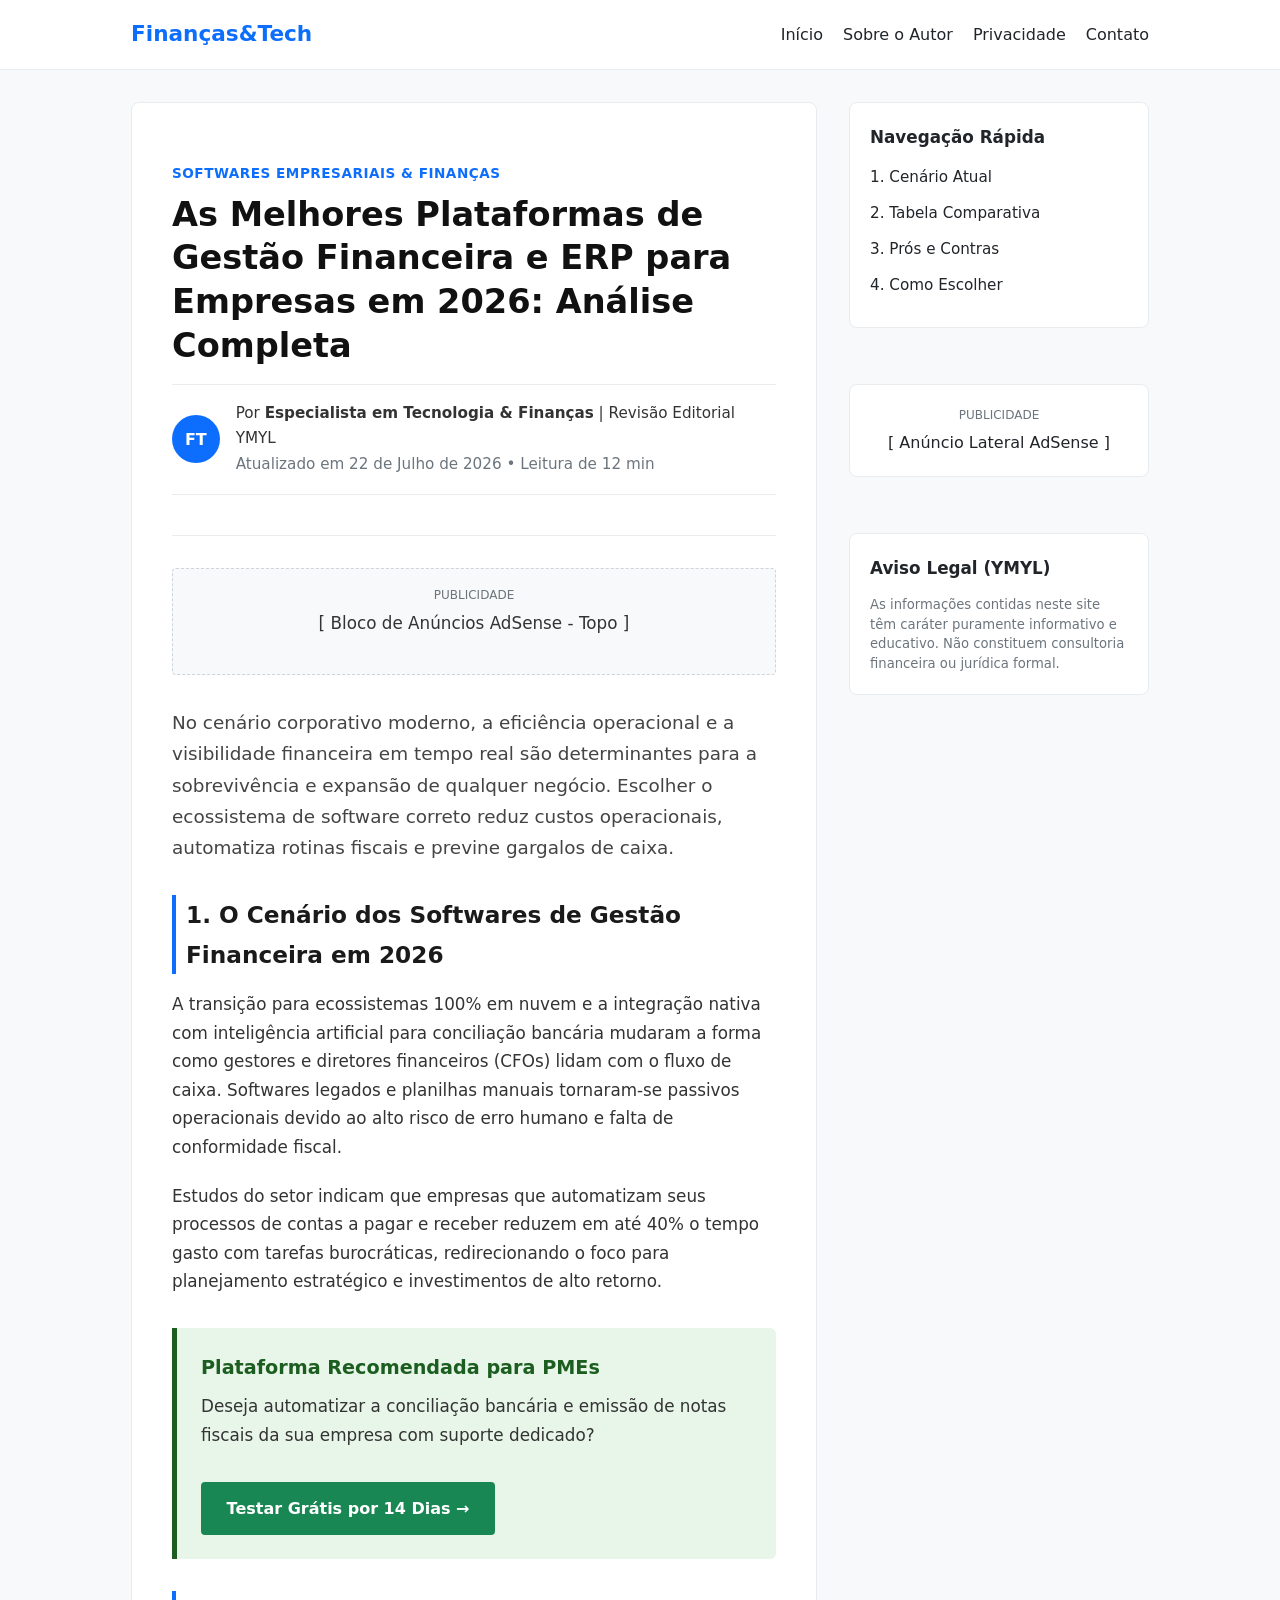
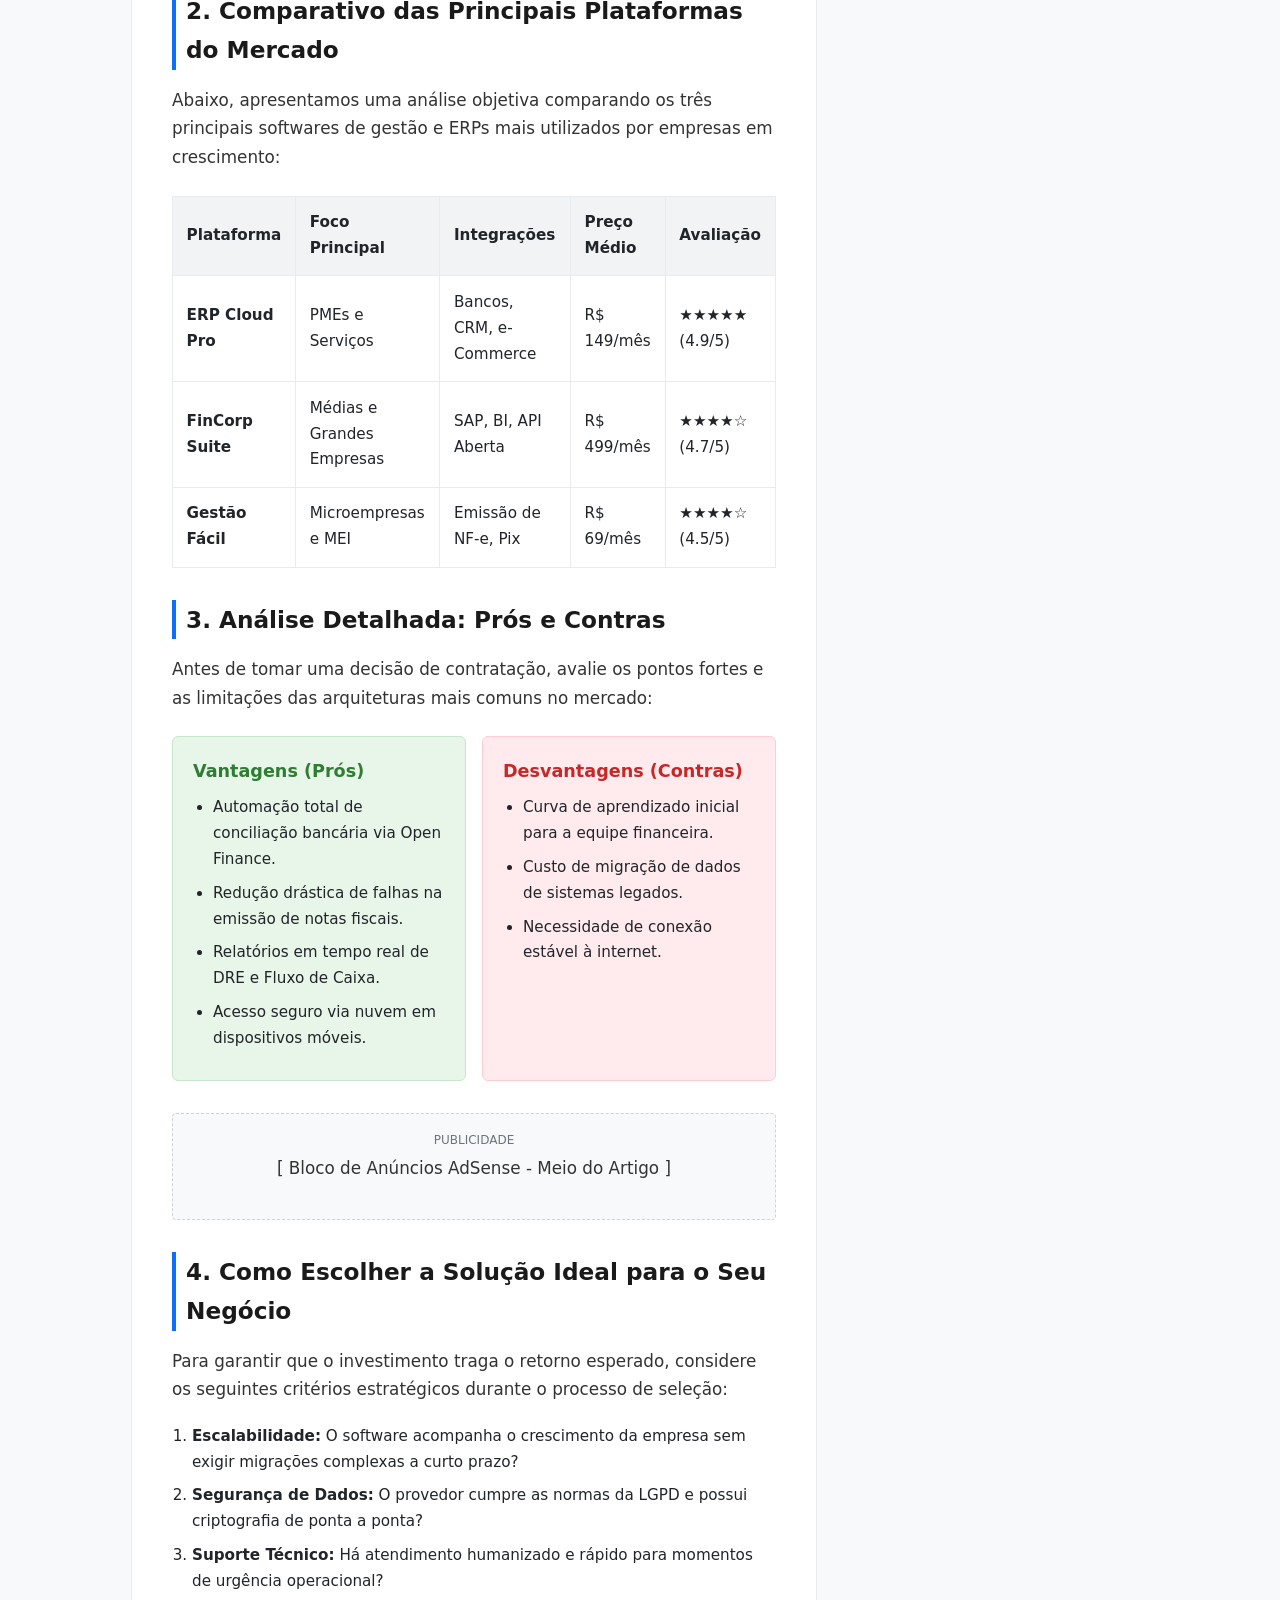
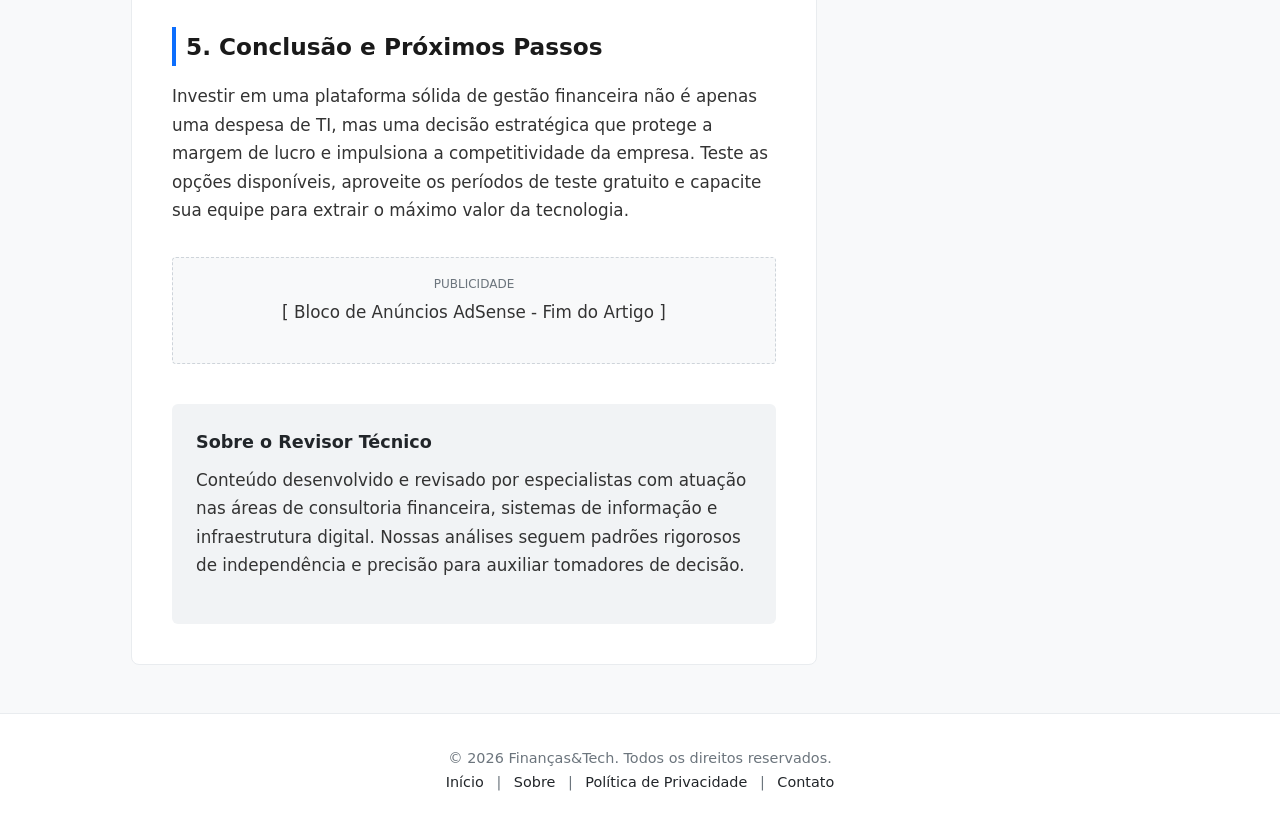
<file: index.html>
<!DOCTYPE html>
<html lang="pt-BR">
<head>
  <meta charset="UTF-8">
  <meta name="viewport" content="width=device-width, initial-scale=1.0">
  <title>Guia de ERP & Gestão Financeira 2026 | Finanças & Tech</title>
  <meta name="description" content="Análise profunda das melhores plataformas de gestão financeira e ERPs corporativos para empresas. Compare recursos, preços e integração.">
  
  <!-- CSS Externo -->
  <link rel="stylesheet" href="style.css">

  <!-- Script do Google AdSense (Substitua client pelo seu ID após aprovação) -->
  <!-- <script async src="https://pagead2.googlesyndication.com/pagead/js/adsbygoogle.js?client=ca-pub-XXXXXXXXXXXXXX" crossorigin="anonymous"></script> -->
</head>
<body>

  <header>
    <nav>
      <a href="index.html" class="logo">Finanças&Tech</a>
      <ul>
        <li><a href="index.html">Início</a></li>
        <li><a href="sobre.html">Sobre o Autor</a></li>
        <li><a href="politica-de-privacidade.html">Privacidade</a></li>
        <li><a href="contato.html">Contato</a></li>
      </ul>
    </nav>
  </header>

  <div class="container">
    <main>
      <article>
        <header class="article-header">
          <span class="category">Softwares Empresariais & Finanças</span>
          <h1>As Melhores Plataformas de Gestão Financeira e ERP para Empresas em 2026: Análise Completa</h1>
          
          <!-- Caixa de Autoridade E-E-A-T -->
          <div class="author-box">
            <div class="author-avatar">FT</div>
            <div class="author-info">
              <p>Por <strong>Especialista em Tecnologia & Finanças</strong> | Revisão Editorial YMYL</p>
              <p class="meta-date">Atualizado em 22 de Julho de 2026 • Leitura de 12 min</p>
            </div>
          </div>
        </header>

        <!-- Anúncio AdSense Topo -->
        <div class="adsense-box">
          <span class="ad-label">Publicidade</span>
          <p>[ Bloco de Anúncios AdSense - Topo ]</p>
        </div>

        <p class="lead">No cenário corporativo moderno, a eficiência operacional e a visibilidade financeira em tempo real são determinantes para a sobrevivência e expansão de qualquer negócio. Escolher o ecossistema de software correto reduz custos operacionais, automatiza rotinas fiscais e previne gargalos de caixa.</p>

        <!-- Seção 1 (ID ancorado para navegação rápida) -->
        <h2 id="cenario">1. O Cenário dos Softwares de Gestão Financeira em 2026</h2>
        <p>A transição para ecossistemas 100% em nuvem e a integração nativa com inteligência artificial para conciliação bancária mudaram a forma como gestores e diretores financeiros (CFOs) lidam com o fluxo de caixa. Softwares legados e planilhas manuais tornaram-se passivos operacionais devido ao alto risco de erro humano e falta de conformidade fiscal.</p>

        <p>Estudos do setor indicam que empresas que automatizam seus processos de contas a pagar e receber reduzem em até 40% o tempo gasto com tarefas burocráticas, redirecionando o foco para planejamento estratégico e investimentos de alto retorno.</p>

        <!-- Caixa Recomendação Afiliado -->
        <div class="affiliate-box">
          <h3>Plataforma Recomendada para PMEs</h3>
          <p>Deseja automatizar a conciliação bancária e emissão de notas fiscais da sua empresa com suporte dedicado?</p>
          <a href="https://SEU-LINK-DE-AFILIADO.com" target="_blank" rel="nofollow sponsored" class="btn-affiliate">Testar Grátis por 14 Dias →</a>
        </div>

        <!-- Seção 2 (ID ancorado) -->
        <h2 id="comparativo">2. Comparativo das Principais Plataformas do Mercado</h2>
        <p>Abaixo, apresentamos uma análise objetiva comparando os três principais softwares de gestão e ERPs mais utilizados por empresas em crescimento:</p>

        <!-- Tabela Comparativa -->
        <div class="table-responsive">
          <table class="comparison-table">
            <thead>
              <tr>
                <th>Plataforma</th>
                <th>Foco Principal</th>
                <th>Integrações</th>
                <th>Preço Médio</th>
                <th>Avaliação</th>
              </tr>
            </thead>
            <tbody>
              <tr>
                <td><strong>ERP Cloud Pro</strong></td>
                <td>PMEs e Serviços</td>
                <td>Bancos, CRM, e-Commerce</td>
                <td>R$ 149/mês</td>
                <td>★★★★★ (4.9/5)</td>
              </tr>
              <tr>
                <td><strong>FinCorp Suite</strong></td>
                <td>Médias e Grandes Empresas</td>
                <td>SAP, BI, API Aberta</td>
                <td>R$ 499/mês</td>
                <td>★★★★☆ (4.7/5)</td>
              </tr>
              <tr>
                <td><strong>Gestão Fácil</strong></td>
                <td>Microempresas e MEI</td>
                <td>Emissão de NF-e, Pix</td>
                <td>R$ 69/mês</td>
                <td>★★★★☆ (4.5/5)</td>
              </tr>
            </tbody>
          </table>
        </div>

        <!-- Seção 3 (ID ancorado) -->
        <h2 id="pros-contras">3. Análise Detalhada: Prós e Contras</h2>
        <p>Antes de tomar uma decisão de contratação, avalie os pontos fortes e as limitações das arquiteturas mais comuns no mercado:</p>

        <div class="pros-cons-grid">
          <div class="pros-card">
            <h3>Vantagens (Prós)</h3>
            <ul>
              <li>Automação total de conciliação bancária via Open Finance.</li>
              <li>Redução drástica de falhas na emissão de notas fiscais.</li>
              <li>Relatórios em tempo real de DRE e Fluxo de Caixa.</li>
              <li>Acesso seguro via nuvem em dispositivos móveis.</li>
            </ul>
          </div>
          <div class="cons-card">
            <h3>Desvantagens (Contras)</h3>
            <ul>
              <li>Curva de aprendizado inicial para a equipe financeira.</li>
              <li>Custo de migração de dados de sistemas legados.</li>
              <li>Necessidade de conexão estável à internet.</li>
            </ul>
          </div>
        </div>

        <!-- Anúncio AdSense Meio -->
        <div class="adsense-box">
          <span class="ad-label">Publicidade</span>
          <p>[ Bloco de Anúncios AdSense - Meio do Artigo ]</p>
        </div>

        <!-- Seção 4 (ID ancorado) -->
        <h2 id="como-escolher">4. Como Escolher a Solução Ideal para o Seu Negócio</h2>
        <p>Para garantir que o investimento traga o retorno esperado, considere os seguintes critérios estratégicos durante o processo de seleção:</p>
        <ol class="content-list">
          <li><strong>Escalabilidade:</strong> O software acompanha o crescimento da empresa sem exigir migrações complexas a curto prazo?</li>
          <li><strong>Segurança de Dados:</strong> O provedor cumpre as normas da LGPD e possui criptografia de ponta a ponta?</li>
          <li><strong>Suporte Técnico:</strong> Há atendimento humanizado e rápido para momentos de urgência operacional?</li>
        </ol>

        <h2>5. Conclusão e Próximos Passos</h2>
        <p>Investir em uma plataforma sólida de gestão financeira não é apenas uma despesa de TI, mas uma decisão estratégica que protege a margem de lucro e impulsiona a competitividade da empresa. Teste as opções disponíveis, aproveite os períodos de teste gratuito e capacite sua equipe para extrair o máximo valor da tecnologia.</p>

        <!-- Anúncio AdSense Fim -->
        <div class="adsense-box">
          <span class="ad-label">Publicidade</span>
          <p>[ Bloco de Anúncios AdSense - Fim do Artigo ]</p>
        </div>

        <!-- Biografia Expandida do Autor -->
        <div class="author-bio-card">
          <h3>Sobre o Revisor Técnico</h3>
          <p>Conteúdo desenvolvido e revisado por especialistas com atuação nas áreas de consultoria financeira, sistemas de informação e infraestrutura digital. Nossas análises seguem padrões rigorosos de independência e precisão para auxiliar tomadores de decisão.</p>
        </div>
      </article>
    </main>

    <aside>
      <!-- Widget de Navegação Rápida com links ancorados funcionais -->
      <div class="widget">
        <h3>Navegação Rápida</h3>
        <ul class="sidebar-links">
          <li><a href="#cenario">1. Cenário Atual</a></li>
          <li><a href="#comparativo">2. Tabela Comparativa</a></li>
          <li><a href="#pros-contras">3. Prós e Contras</a></li>
          <li><a href="#como-escolher">4. Como Escolher</a></li>
        </ul>
      </div>

      <div class="widget adsense-box">
        <span class="ad-label">Publicidade</span>
        <p>[ Anúncio Lateral AdSense ]</p>
      </div>

      <div class="widget">
        <h3>Aviso Legal (YMYL)</h3>
        <p class="disclaimer-text">As informações contidas neste site têm caráter puramente informativo e educativo. Não constituem consultoria financeira ou jurídica formal.</p>
      </div>
    </aside>
  </div>

  <footer>
    <p>&copy; 2026 Finanças&Tech. Todos os direitos reservados.</p>
    <p>
      <a href="index.html">Início</a> | 
      <a href="sobre.html">Sobre</a> | 
      <a href="politica-de-privacidade.html">Política de Privacidade</a> | 
      <a href="contato.html">Contato</a>
    </p>
  </footer>

</body>
</html>
</file>
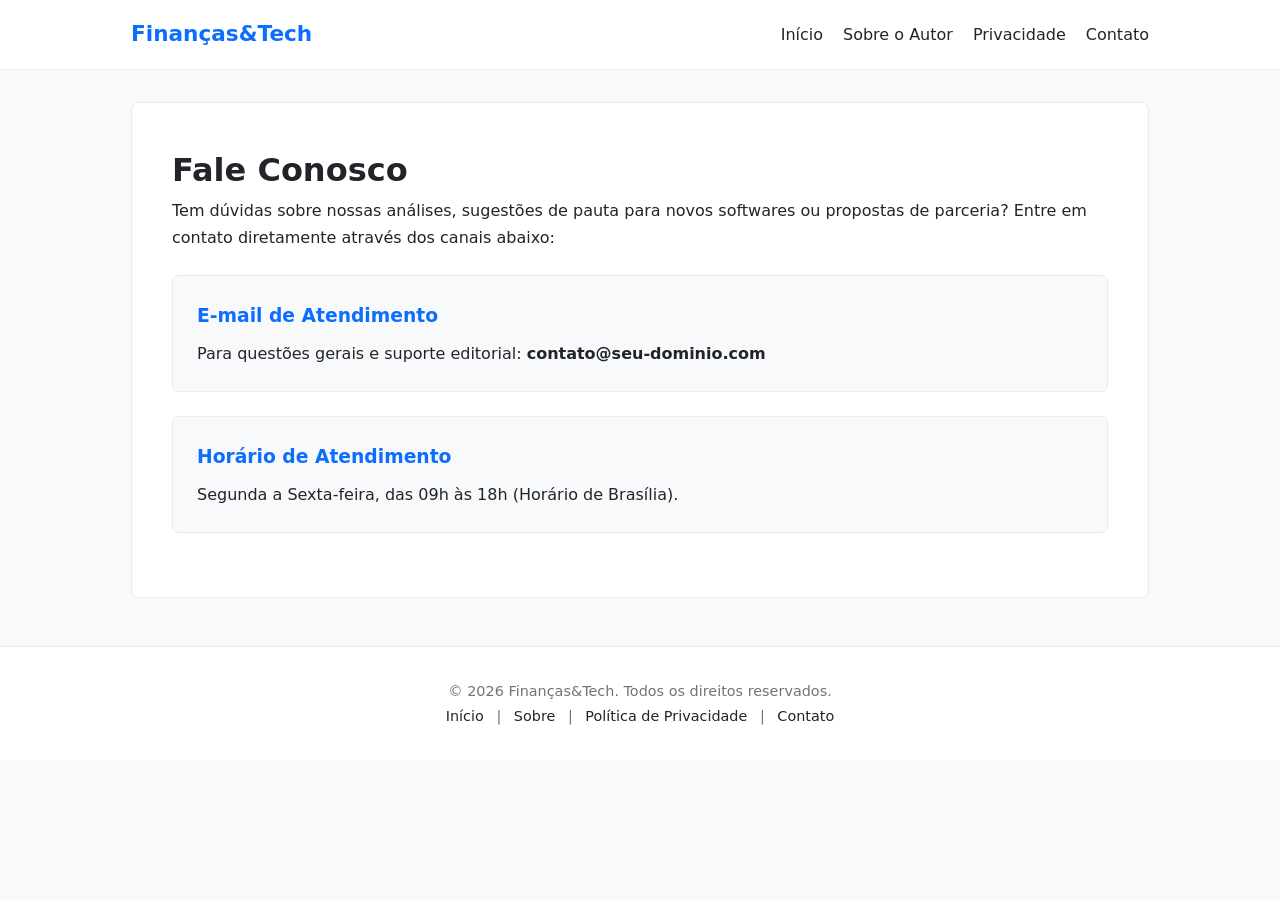
<file: contato.html>
<!DOCTYPE html>
<html lang="pt-BR">
<head>
  <meta charset="UTF-8">
  <meta name="viewport" content="width=device-width, initial-scale=1.0">
  <title>Contato | Finanças & Tech</title>
  <meta name="description" content="Entre em contato com a equipe do Finanças & Tech para sugestões, dúvidas editoriais ou parcerias comerciais.">
  <link rel="stylesheet" href="style.css">
</head>
<body>

  <header>
    <nav>
      <a href="index.html" class="logo">Finanças&Tech</a>
      <ul>
        <li><a href="index.html">Início</a></li>
        <li><a href="sobre.html">Sobre o Autor</a></li>
        <li><a href="politica-de-privacidade.html">Privacidade</a></li>
        <li><a href="contato.html">Contato</a></li>
      </ul>
    </nav>
  </header>

  <div class="container" style="grid-template-columns: 1fr;">
    <main>
      <h1>Fale Conosco</h1>
      <p>Tem dúvidas sobre nossas análises, sugestões de pauta para novos softwares ou propostas de parceria? Entre em contato diretamente através dos canais abaixo:</p>

      <div style="background: #f8f9fa; padding: 1.5rem; border-radius: 6px; border: 1px solid #e9ecef; margin: 1.5rem 0;">
        <h3 style="margin-bottom: 0.5rem; color: #0d6efd;">E-mail de Atendimento</h3>
        <p style="margin-bottom: 0;">Para questões gerais e suporte editorial: <strong>contato@seu-dominio.com</strong></p>
      </div>

      <div style="background: #f8f9fa; padding: 1.5rem; border-radius: 6px; border: 1px solid #e9ecef; margin: 1.5rem 0;">
        <h3 style="margin-bottom: 0.5rem; color: #0d6efd;">Horário de Atendimento</h3>
        <p style="margin-bottom: 0;">Segunda a Sexta-feira, das 09h às 18h (Horário de Brasília).</p>
      </div>
    </main>
  </div>

  <footer>
    <p>&copy; 2026 Finanças&Tech. Todos os direitos reservados.</p>
    <p>
      <a href="index.html">Início</a> | 
      <a href="sobre.html">Sobre</a> | 
      <a href="politica-de-privacidade.html">Política de Privacidade</a> | 
      <a href="contato.html">Contato</a>
    </p>
  </footer>

</body>
</html>
</file>
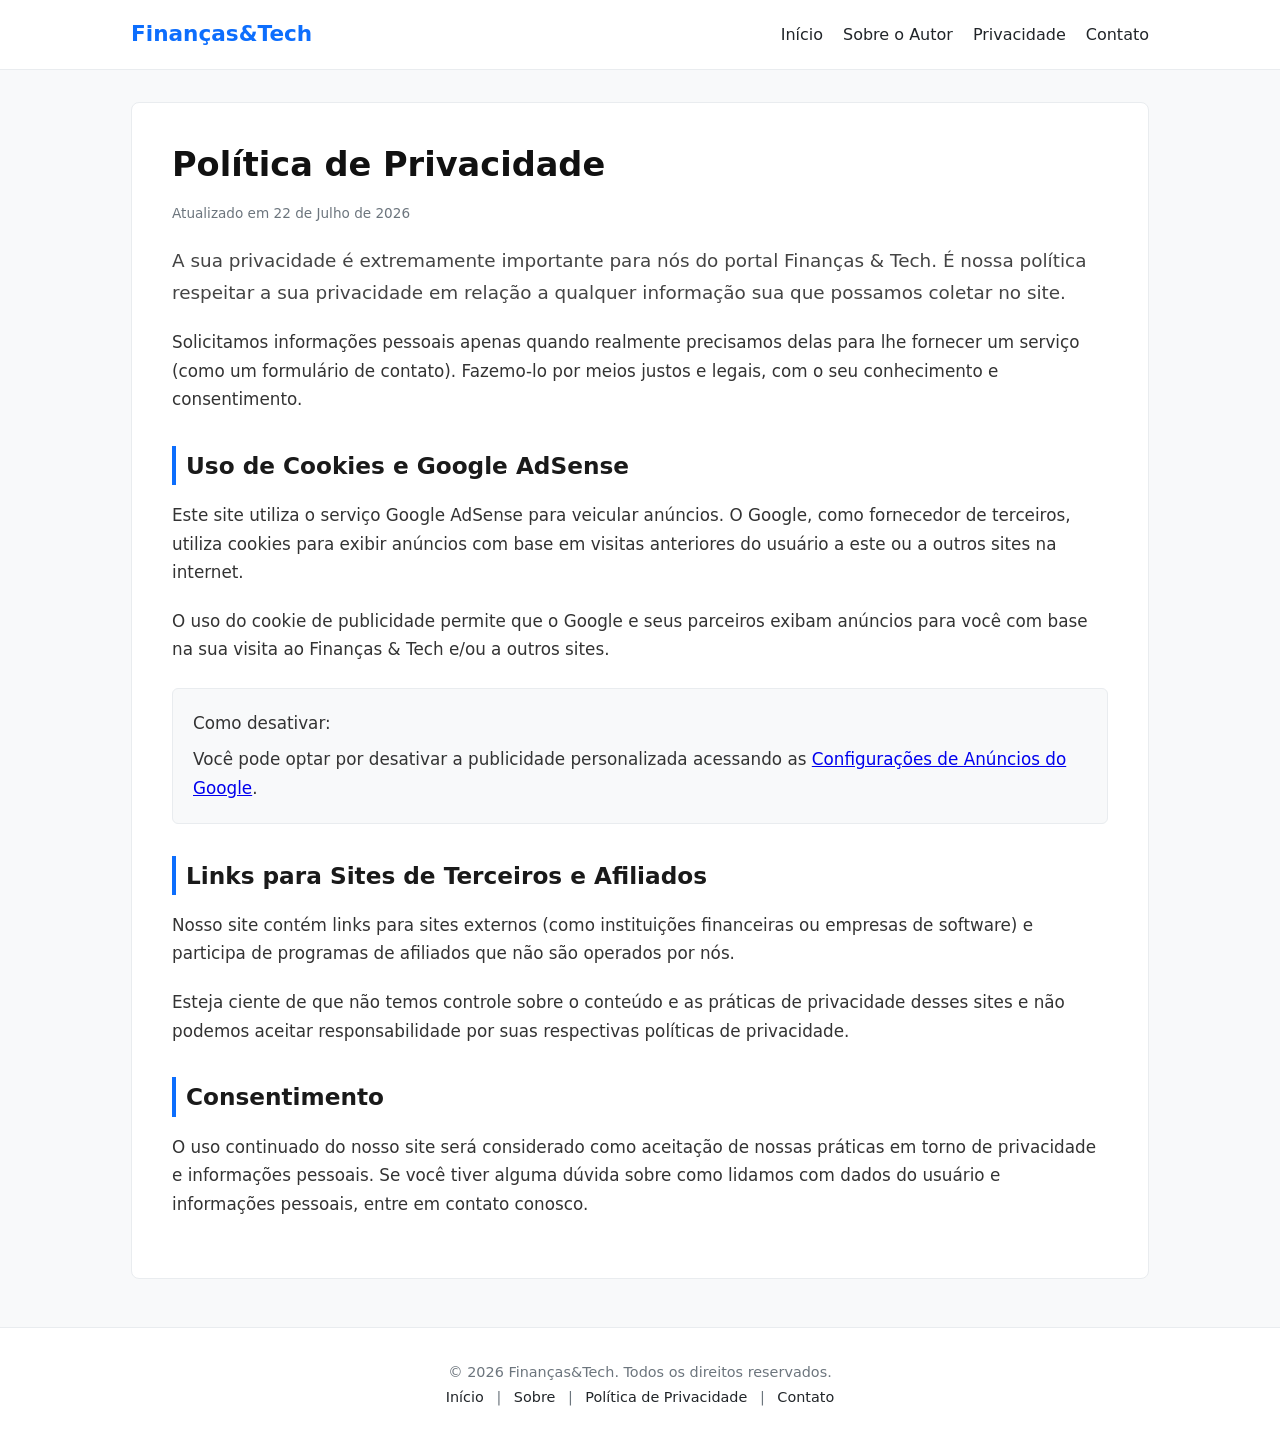
<file: politica-de-privacidade.html>
<!DOCTYPE html>
<html lang="pt-BR">
<head>
  <meta charset="UTF-8">
  <meta name="viewport" content="width=device-width, initial-scale=1.0">
  <title>Política de Privacidade | Finanças & Tech</title>
  <meta name="description" content="Política de privacidade do portal Finanças & Tech detalhando o uso de dados, cookies e cookies do Google AdSense.">
  
  <!-- Vinculação do CSS externo que você já tem no repositório -->
  <link rel="stylesheet" href="style.css">
</head>
<body>

  <header>
    <nav>
      <a href="index.html" class="logo">Finanças&Tech</a>
      <ul>
        <li><a href="index.html">Início</a></li>
        <li><a href="sobre.html">Sobre o Autor</a></li>
        <li><a href="politica-de-privacidade.html">Privacidade</a></li>
        <li><a href="contato.html">Contato</a></li>
      </ul>
    </nav>
  </header>

  <!-- Estrutura de coluna única para páginas institucionais -->
  <div class="container" style="grid-template-columns: 1fr;">
    <main>
      <article>
        <h1>Política de Privacidade</h1>
        <p class="meta-date">Atualizado em 22 de Julho de 2026</p>

        <p class="lead">A sua privacidade é extremamente importante para nós do portal Finanças & Tech. É nossa política respeitar a sua privacidade em relação a qualquer informação sua que possamos coletar no site.</p>
        
        <p>Solicitamos informações pessoais apenas quando realmente precisamos delas para lhe fornecer um serviço (como um formulário de contato). Fazemo-lo por meios justos e legais, com o seu conhecimento e consentimento.</p>

        <h2>Uso de Cookies e Google AdSense</h2>
        <p>Este site utiliza o serviço Google AdSense para veicular anúncios. O Google, como fornecedor de terceiros, utiliza cookies para exibir anúncios com base em visitas anteriores do usuário a este ou a outros sites na internet.</p>
        <p>O uso do cookie de publicidade permite que o Google e seus parceiros exibam anúncios para você com base na sua visita ao Finanças & Tech e/ou a outros sites.</p>
        
        <div style="background: #f8f9fa; padding: 1.25rem; border-radius: 6px; border: 1px solid #e9ecef; margin: 1.5rem 0;">
          <p style="margin-bottom: 0.5rem; font-weight: 500;">Como desativar:</p>
          <p style="margin-bottom: 0;">Você pode optar por desativar a publicidade personalizada acessando as <a href="https://adssettings.google.com/authenticated" target="_blank" rel="noopener noreferrer">Configurações de Anúncios do Google</a>.</p>
        </div>

        <h2>Links para Sites de Terceiros e Afiliados</h2>
        <p>Nosso site contém links para sites externos (como instituições financeiras ou empresas de software) e participa de programas de afiliados que não são operados por nós.</p>
        <p>Esteja ciente de que não temos controle sobre o conteúdo e as práticas de privacidade desses sites e não podemos aceitar responsabilidade por suas respectivas políticas de privacidade.</p>

        <h2>Consentimento</h2>
        <p>O uso continuado do nosso site será considerado como aceitação de nossas práticas em torno de privacidade e informações pessoais. Se você tiver alguma dúvida sobre como lidamos com dados do usuário e informações pessoais, entre em contato conosco.</p>
      </article>
    </main>
  </div>

  <footer>
    <p>&copy; 2026 Finanças&Tech. Todos os direitos reservados.</p>
    <p>
      <a href="index.html">Início</a> | 
      <a href="sobre.html">Sobre</a> | 
      <a href="politica-de-privacidade.html">Política de Privacidade</a> | 
      <a href="contato.html">Contato</a>
    </p>
  </footer>

</body>
</html>
</file>
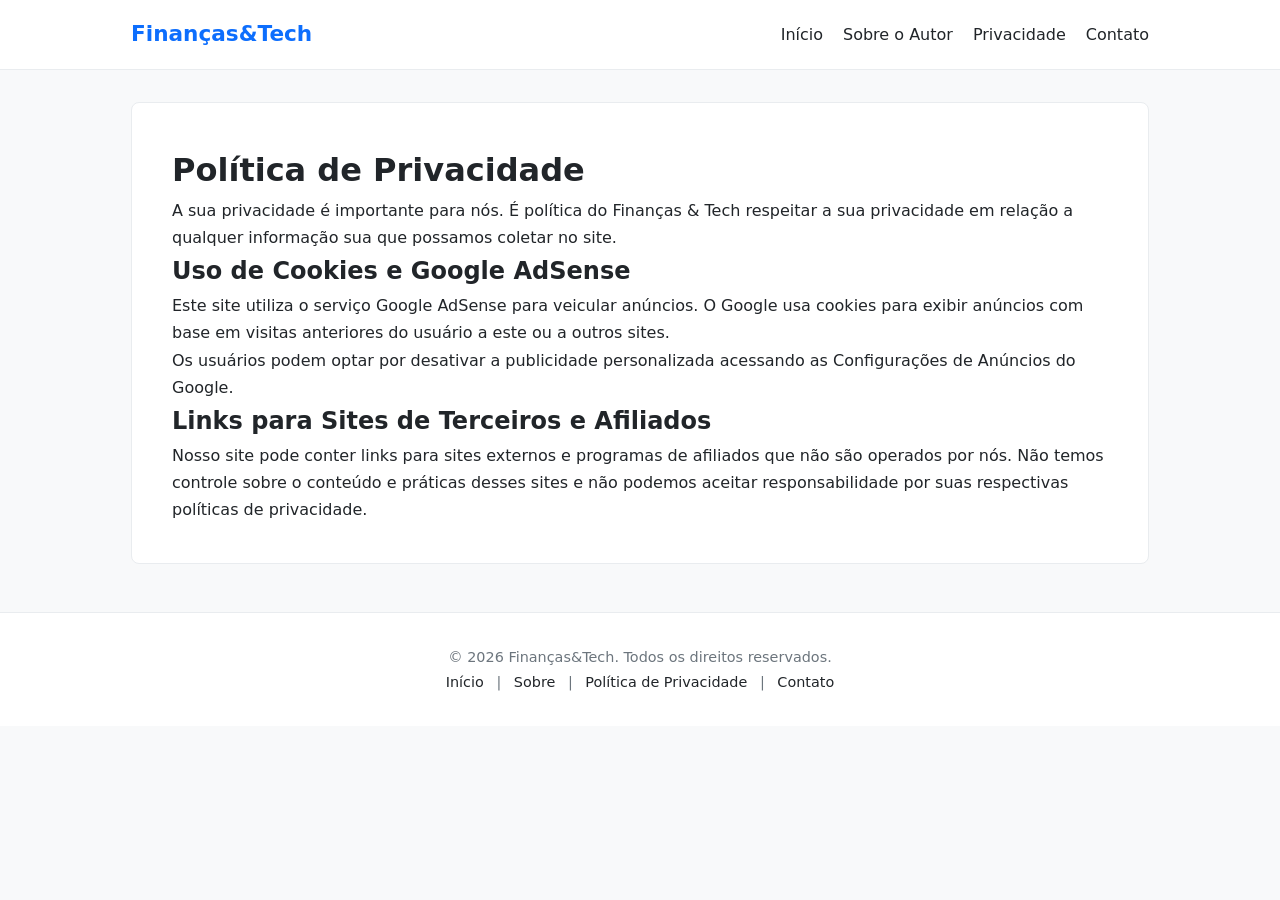
<file: política-de-privacidade.html>
<!DOCTYPE html>
<html lang="pt-BR">
<head>
  <meta charset="UTF-8">
  <meta name="viewport" content="width=device-width, initial-scale=1.0">
  <title>Política de Privacidade | Finanças & Tech</title>
  <meta name="description" content="Política de privacidade do portal Finanças & Tech referente ao uso de dados e cookies do AdSense.">
  <link rel="stylesheet" href="style.css">
</head>
<body>

  <header>
    <nav>
      <a href="index.html" class="logo">Finanças&Tech</a>
      <ul>
        <li><a href="index.html">Início</a></li>
        <li><a href="sobre.html">Sobre o Autor</a></li>
        <li><a href="politica-de-privacidade.html">Privacidade</a></li>
        <li><a href="contato.html">Contato</a></li>
      </ul>
    </nav>
  </header>

  <div class="container" style="grid-template-columns: 1fr;">
    <main>
      <h1>Política de Privacidade</h1>
      <p>A sua privacidade é importante para nós. É política do Finanças & Tech respeitar a sua privacidade em relação a qualquer informação sua que possamos coletar no site.</p>
      
      <h2>Uso de Cookies e Google AdSense</h2>
      <p>Este site utiliza o serviço Google AdSense para veicular anúncios. O Google usa cookies para exibir anúncios com base em visitas anteriores do usuário a este ou a outros sites.</p>
      <p>Os usuários podem optar por desativar a publicidade personalizada acessando as Configurações de Anúncios do Google.</p>

      <h2>Links para Sites de Terceiros e Afiliados</h2>
      <p>Nosso site pode conter links para sites externos e programas de afiliados que não são operados por nós. Não temos controle sobre o conteúdo e práticas desses sites e não podemos aceitar responsabilidade por suas respectivas políticas de privacidade.</p>
    </main>
  </div>

  <footer>
    <p>&copy; 2026 Finanças&Tech. Todos os direitos reservados.</p>
    <p>
      <a href="index.html">Início</a> | 
      <a href="sobre.html">Sobre</a> | 
      <a href="politica-de-privacidade.html">Política de Privacidade</a> | 
      <a href="contato.html">Contato</a>
    </p>
  </footer>

</body>
</html>
</file>
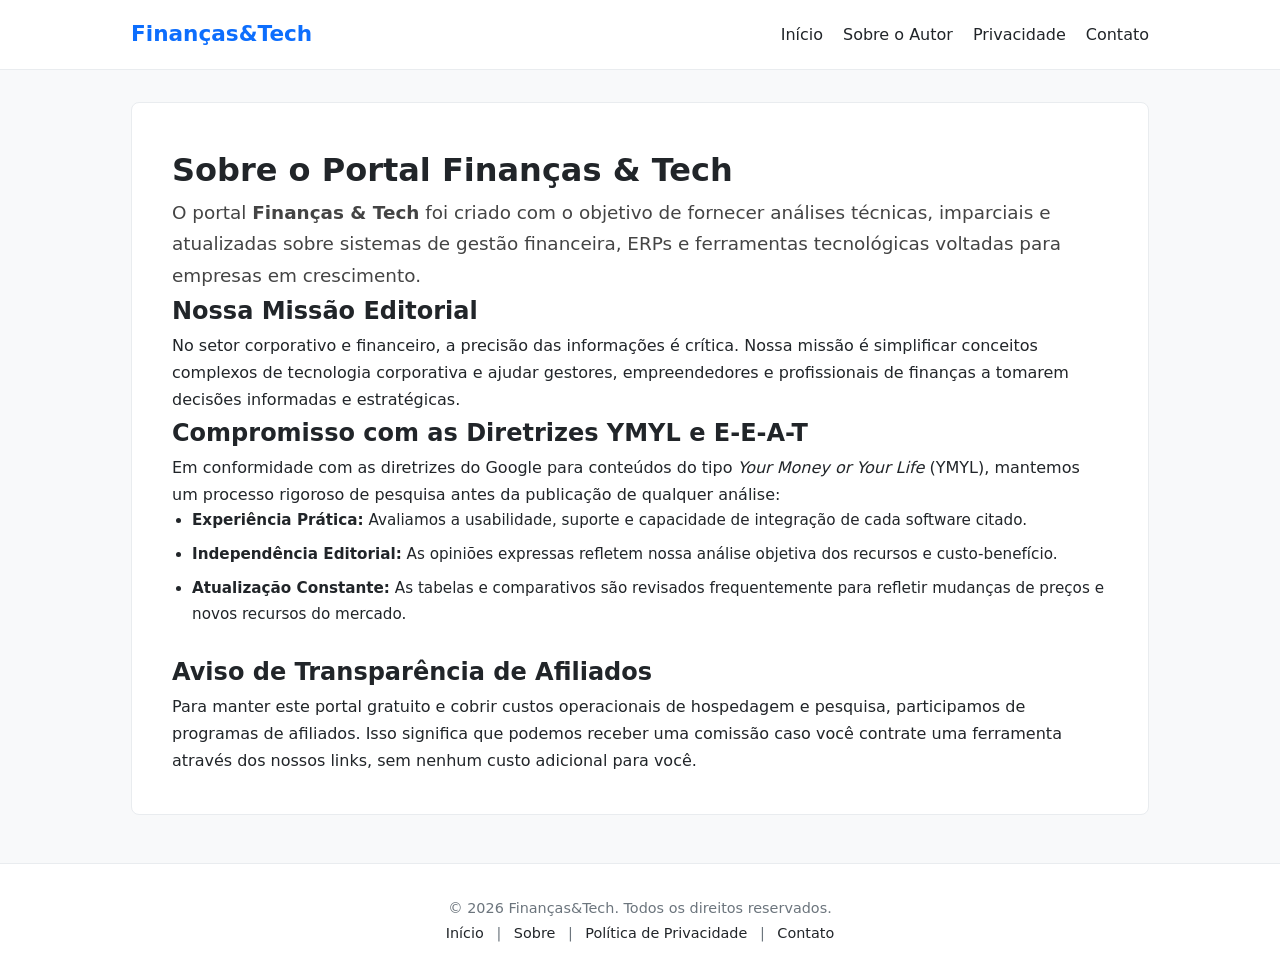
<file: sobre.html>
<!DOCTYPE html>
<html lang="pt-BR">
<head>
  <meta charset="UTF-8">
  <meta name="viewport" content="width=device-width, initial-scale=1.0">
  <title>Sobre o Autor & Editorial | Finanças & Tech</title>
  <meta name="description" content="Conheça a missão do portal Finanças & Tech e o compromisso editorial com a precisão de conteúdos sobre gestão financeira.">
  <link rel="stylesheet" href="style.css">
</head>
<body>

  <header>
    <nav>
      <a href="index.html" class="logo">Finanças&Tech</a>
      <ul>
        <li><a href="index.html">Início</a></li>
        <li><a href="sobre.html">Sobre o Autor</a></li>
        <li><a href="politica-de-privacidade.html">Privacidade</a></li>
        <li><a href="contato.html">Contato</a></li>
      </ul>
    </nav>
  </header>

  <div class="container" style="grid-template-columns: 1fr;">
    <main>
      <h1>Sobre o Portal Finanças & Tech</h1>
      <p class="lead">O portal <strong>Finanças & Tech</strong> foi criado com o objetivo de fornecer análises técnicas, imparciais e atualizadas sobre sistemas de gestão financeira, ERPs e ferramentas tecnológicas voltadas para empresas em crescimento.</p>

      <h2>Nossa Missão Editorial</h2>
      <p>No setor corporativo e financeiro, a precisão das informações é crítica. Nossa missão é simplificar conceitos complexos de tecnologia corporativa e ajudar gestores, empreendedores e profissionais de finanças a tomarem decisões informadas e estratégicas.</p>

      <h2>Compromisso com as Diretrizes YMYL e E-E-A-T</h2>
      <p>Em conformidade com as diretrizes do Google para conteúdos do tipo <em>Your Money or Your Life</em> (YMYL), mantemos um processo rigoroso de pesquisa antes da publicação de qualquer análise:</p>
      
      <ul class="content-list" style="margin-bottom: 1.5rem;">
        <li><strong>Experiência Prática:</strong> Avaliamos a usabilidade, suporte e capacidade de integração de cada software citado.</li>
        <li><strong>Independência Editorial:</strong> As opiniões expressas refletem nossa análise objetiva dos recursos e custo-benefício.</li>
        <li><strong>Atualização Constante:</strong> As tabelas e comparativos são revisados frequentemente para refletir mudanças de preços e novos recursos do mercado.</li>
      </ul>

      <h2>Aviso de Transparência de Afiliados</h2>
      <p>Para manter este portal gratuito e cobrir custos operacionais de hospedagem e pesquisa, participamos de programas de afiliados. Isso significa que podemos receber uma comissão caso você contrate uma ferramenta através dos nossos links, sem nenhum custo adicional para você.</p>
    </main>
  </div>

  <footer>
    <p>&copy; 2026 Finanças&Tech. Todos os direitos reservados.</p>
    <p>
      <a href="index.html">Início</a> | 
      <a href="sobre.html">Sobre</a> | 
      <a href="politica-de-privacidade.html">Política de Privacidade</a> | 
      <a href="contato.html">Contato</a>
    </p>
  </footer>

</body>
</html>
</file>
<file: style.css>
/* ==========================================
   1. VARIÁVEIS GLOBAIS E RESET
   ========================================== */
:root {
  --primary: #0d6efd;
  --primary-hover: #0b5ed7;
  --secondary: #198754;
  --secondary-hover: #146c43;
  --text: #212529;
  --text-muted: #6c757d;
  --bg: #f8f9fa;
  --card-bg: #ffffff;
  --border: #e9ecef;
  --affiliate-bg: #e8f5e9;
  --affiliate-border: #1b5e20;
}

* {
  box-sizing: border-box;
  margin: 0;
  padding: 0;
}

html {
  scroll-behavior: smooth;
}

body {
  font-family: system-ui, -apple-system, BlinkMacSystemFont, "Segoe UI", Roboto, Oxygen, Ubuntu, sans-serif;
  line-height: 1.7;
  color: var(--text);
  background-color: var(--bg);
}

/* ==========================================
   2. CABEÇALHO E NAVEGAÇÃO
   ========================================== */
header {
  background: var(--card-bg);
  border-bottom: 1px solid var(--border);
  padding: 1rem 0;
  position: sticky;
  top: 0;
  z-index: 100;
}

nav {
  max-width: 1050px;
  margin: 0 auto;
  display: flex;
  justify-content: space-between;
  align-items: center;
  padding: 0 1rem;
}

nav .logo {
  font-weight: 700;
  font-size: 1.35rem;
  color: var(--primary);
  text-decoration: none;
}

nav ul {
  display: flex;
  gap: 1.25rem;
  list-style: none;
}

nav a {
  text-decoration: none;
  color: var(--text);
  font-weight: 500;
  transition: color 0.2s ease;
}

nav a:hover {
  color: var(--primary);
}

/* ==========================================
   3. LAYOUT PRINCIPAL (GRID)
   ========================================== */
.container {
  max-width: 1050px;
  margin: 2rem auto;
  padding: 0 1rem;
  display: grid;
  grid-template-columns: 1fr 300px;
  gap: 2rem;
}

main {
  background: var(--card-bg);
  padding: 2.5rem;
  border-radius: 8px;
  border: 1px solid var(--border);
}

.category {
  display: inline-block;
  color: var(--primary);
  font-weight: 600;
  font-size: 0.85rem;
  text-transform: uppercase;
  letter-spacing: 0.5px;
  margin-bottom: 0.5rem;
}

article h1 {
  font-size: 2.1rem;
  line-height: 1.3;
  margin-bottom: 1rem;
  color: #111;
}

article h2 {
  font-size: 1.45rem;
  margin: 2rem 0 1rem 0;
  color: #1a1a1a;
  border-left: 4px solid var(--primary);
  padding-left: 10px;
}

article p {
  margin-bottom: 1.25rem;
  font-size: 1.05rem;
  color: #333;
}

.lead {
  font-size: 1.15rem;
  font-weight: 400;
  color: #444;
}

/* ==========================================
   4. E-E-A-T: AUTOR E BIOGRAFIA
   ========================================== */
.author-box {
  display: flex;
  align-items: center;
  gap: 1rem;
  padding: 1rem 0;
  border-top: 1px solid var(--border);
  border-bottom: 1px solid var(--border);
  margin-bottom: 1.5rem;
}

.author-avatar {
  width: 48px;
  height: 48px;
  background: var(--primary);
  color: #fff;
  border-radius: 50%;
  display: flex;
  align-items: center;
  justify-content: center;
  font-weight: bold;
}

.author-info p {
  margin: 0;
  font-size: 0.95rem;
}

.meta-date {
  font-size: 0.85rem;
  color: var(--text-muted);
}

.author-bio-card {
  background: #f1f3f5;
  padding: 1.5rem;
  border-radius: 6px;
  margin-top: 2.5rem;
}

.author-bio-card h3 {
  font-size: 1.1rem;
  margin-bottom: 0.5rem;
}

/* ==========================================
   5. TABELA COMPARATIVA E PRÓS/CONTRAS
   ========================================== */
.table-responsive {
  overflow-x: auto;
  margin: 1.5rem 0;
}

.comparison-table {
  width: 100%;
  border-collapse: collapse;
  text-align: left;
  font-size: 0.95rem;
}

.comparison-table th, .comparison-table td {
  padding: 0.85rem;
  border: 1px solid var(--border);
}

.comparison-table th {
  background-color: #f1f3f5;
  font-weight: 600;
}

.pros-cons-grid {
  display: grid;
  grid-template-columns: 1fr 1fr;
  gap: 1rem;
  margin: 1.5rem 0;
}

.pros-card {
  background: #e8f5e9;
  border: 1px solid #c8e6c9;
  padding: 1.25rem;
  border-radius: 6px;
}

.cons-card {
  background: #ffebee;
  border: 1px solid #ffcdd2;
  padding: 1.25rem;
  border-radius: 6px;
}

.pros-card h3 { color: #2e7d32; font-size: 1.1rem; margin-bottom: 0.5rem; }
.cons-card h3 { color: #c62828; font-size: 1.1rem; margin-bottom: 0.5rem; }

.pros-card ul, .cons-card ul, .content-list {
  padding-left: 1.25rem;
}

.pros-card li, .cons-card li, .content-list li {
  margin-bottom: 0.5rem;
  font-size: 0.95rem;
}

/* ==========================================
   6. ADSENSE E AFILIADOS
   ========================================== */
.adsense-box {
  background: #f8f9fa;
  border: 1px dashed #ced4da;
  padding: 1rem;
  text-align: center;
  margin: 2rem 0;
  border-radius: 4px;
}

.ad-label {
  display: block;
  font-size: 0.75rem;
  color: var(--text-muted);
  text-transform: uppercase;
  margin-bottom: 0.25rem;
}

.affiliate-box {
  background: var(--affiliate-bg);
  border-left: 5px solid var(--affiliate-border);
  padding: 1.5rem;
  margin: 2rem 0;
  border-radius: 0 6px 6px 0;
}

.affiliate-box h3 {
  color: var(--affiliate-border);
  margin-bottom: 0.5rem;
  font-size: 1.2rem;
}

.btn-affiliate {
  display: inline-block;
  background: var(--secondary);
  color: #ffffff;
  padding: 0.8rem 1.6rem;
  border-radius: 4px;
  text-decoration: none;
  font-weight: 600;
  margin-top: 0.8rem;
  transition: background-color 0.2s ease;
}

.btn-affiliate:hover {
  background: var(--secondary-hover);
}

/* ==========================================
   7. SIDEBAR E RODAPÉ
   ========================================== */
aside {
  display: flex;
  flex-direction: column;
  gap: 1.5rem;
}

.widget {
  background: var(--card-bg);
  padding: 1.25rem;
  border-radius: 8px;
  border: 1px solid var(--border);
}

.widget h3 {
  font-size: 1.05rem;
  margin-bottom: 0.75rem;
}

.sidebar-links {
  list-style: none;
}

.sidebar-links li {
  margin-bottom: 0.5rem;
}

.sidebar-links a {
  color: var(--text);
  text-decoration: none;
  font-size: 0.95rem;
  transition: color 0.2s ease;
}

.sidebar-links a:hover {
  color: var(--primary);
}

.disclaimer-text {
  font-size: 0.825rem;
  color: var(--text-muted);
  line-height: 1.5;
}

footer {
  text-align: center;
  padding: 2rem 0;
  border-top: 1px solid var(--border);
  margin-top: 3rem;
  background: var(--card-bg);
  font-size: 0.9rem;
  color: var(--text-muted);
}

footer a {
  color: var(--text);
  margin: 0 0.5rem;
  text-decoration: none;
}

footer a:hover {
  text-decoration: underline;
}

/* ==========================================
   8. RESPONSIVIDADE (MOBILE)
   ========================================== */
@media (max-width: 768px) {
  .container {
    grid-template-columns: 1fr;
    margin: 1rem auto;
  }

  main {
    padding: 1.25rem;
  }

  article h1 {
    font-size: 1.6rem;
  }

  .pros-cons-grid {
    grid-template-columns: 1fr;
  }

  nav {
    flex-direction: column;
    gap: 0.8rem;
  }
}
</file>
